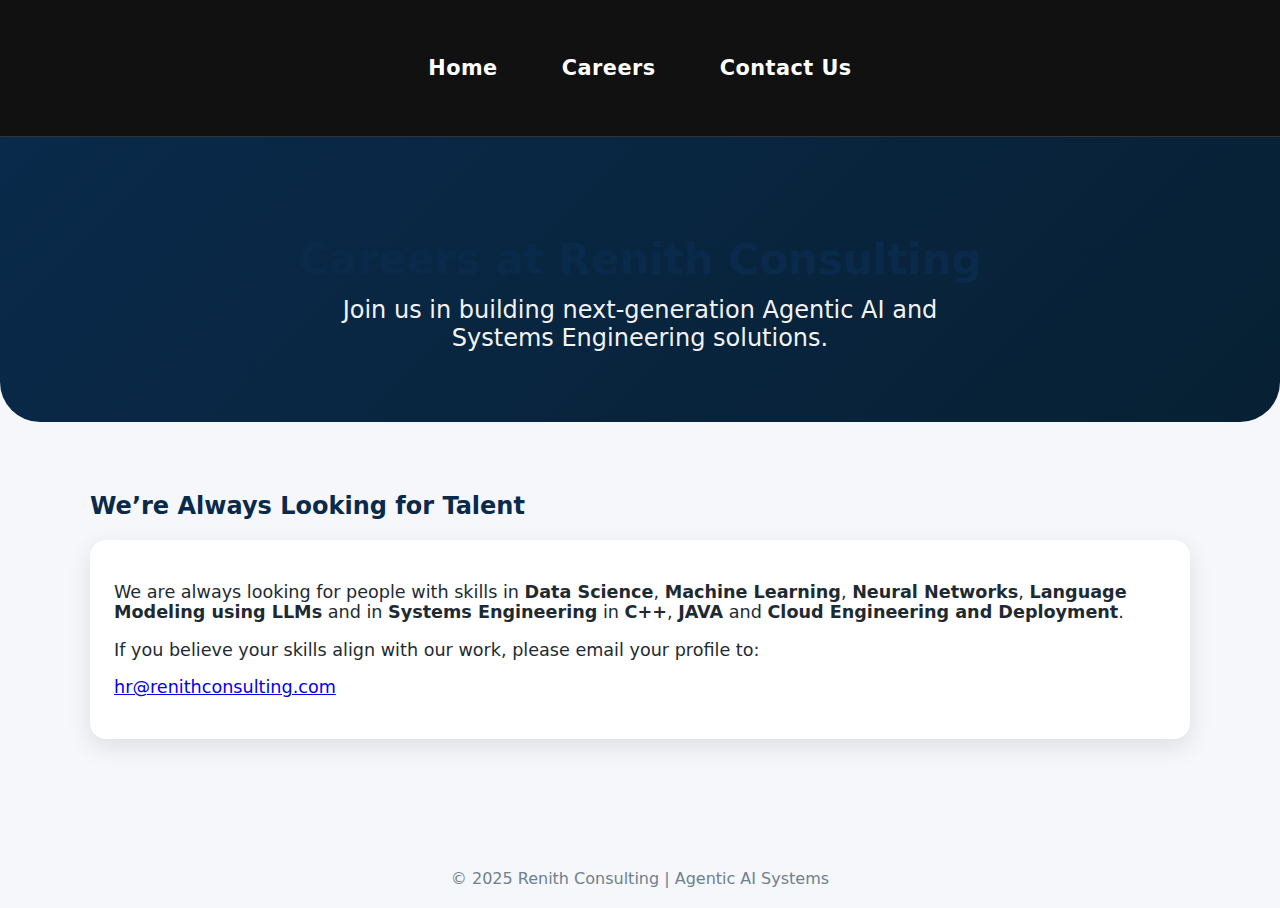
<file: Renith_Consulting_Website_Pages/careers.html>
<!DOCTYPE html>
<html lang="en">
<head>
  <meta charset="utf-8" />
  <meta name="viewport" content="width=device-width, initial-scale=1">
  <title>Careers — Renith Consulting</title>
  <link rel="stylesheet" href="styles.css" />
</head>
<body>

<nav class="top-nav">
  <div class="container nav-container">
    <a href="index.html" class="nav-link">Home</a>
    <a href="careers.html" class="nav-link">Careers</a>
    <a href="contact.html" class="nav-link">Contact Us</a>
  </div>
</nav>

<header class="hero premium">
  <div class="container">
    <h1>Careers at Renith Consulting</h1>
    <p class="hero-sub">Join us in building next-generation Agentic AI and Systems Engineering solutions.</p>
  </div>
</header>

<main class="container">
  <section class="section">
    <h2>We’re Always Looking for Talent</h2>
    <div class="card premium-card" style="padding: 24px; font-size: 1.1rem;">
      <p>
        We are always looking for people with skills in 
        <strong>Data Science</strong>, <strong>Machine Learning</strong>, 
        <strong>Neural Networks</strong>, <strong>Language Modeling using LLMs</strong> 
        and in <strong>Systems Engineering</strong> in 
        <strong>C++</strong>, <strong>JAVA</strong> and 
        <strong>Cloud Engineering and Deployment</strong>.
      </p>
      <p style="margin-top: 18px;">
        If you believe your skills align with our work, please email your profile to:
      </p>
      <p>
        <a href="mailto:hr@renithconsulting.com">hr@renithconsulting.com</a>
      </p>
    </div>
  </section>
</main>

<footer class="footer">
  © 2025 Renith Consulting | Agentic AI Systems
</footer>

</body>
</html>
</file>
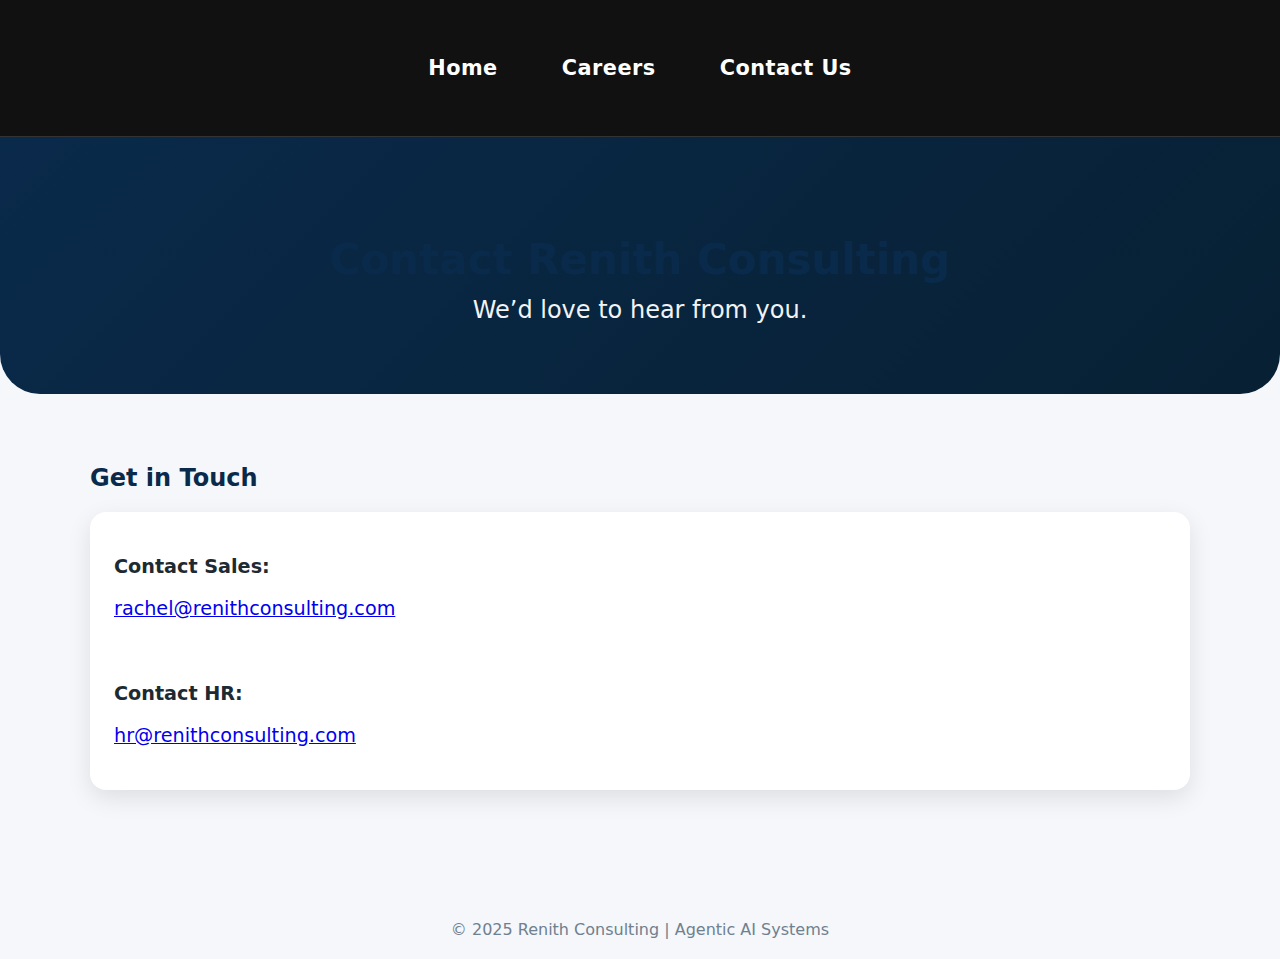
<file: Renith_Consulting_Website_Pages/contact.html>
<!DOCTYPE html>
<html lang="en">
<head>
  <meta charset="utf-8" />
  <meta name="viewport" content="width=device-width, initial-scale=1">
  <title>Contact Us — Renith Consulting</title>
  <link rel="stylesheet" href="styles.css" />
</head>
<body>

<nav class="top-nav">
  <div class="container nav-container">
    <a href="index.html" class="nav-link">Home</a>
    <a href="careers.html" class="nav-link">Careers</a>
    <a href="contact.html" class="nav-link">Contact Us</a>
  </div>
</nav>

<header class="hero premium">
  <div class="container">
    <h1>Contact Renith Consulting</h1>
    <p class="hero-sub">We’d love to hear from you.</p>
  </div>
</header>

<main class="container">
  <section class="section">
    <h2>Get in Touch</h2>
    <div class="card premium-card" style="padding: 24px; font-size: 1.2rem;">

      <p><strong>Contact Sales:</strong></p>
      <p><a href="mailto:rachel@renithconsulting.com">rachel@renithconsulting.com</a></p>
      <br>

      <p><strong>Contact HR:</strong></p>
      <p><a href="mailto:hr@renithconsulting.com">hr@renithconsulting.com</a></p>

    </div>
  </section>
</main>

<footer class="footer">
  © 2025 Renith Consulting | Agentic AI Systems
</footer>

</body>
</html>
</file>
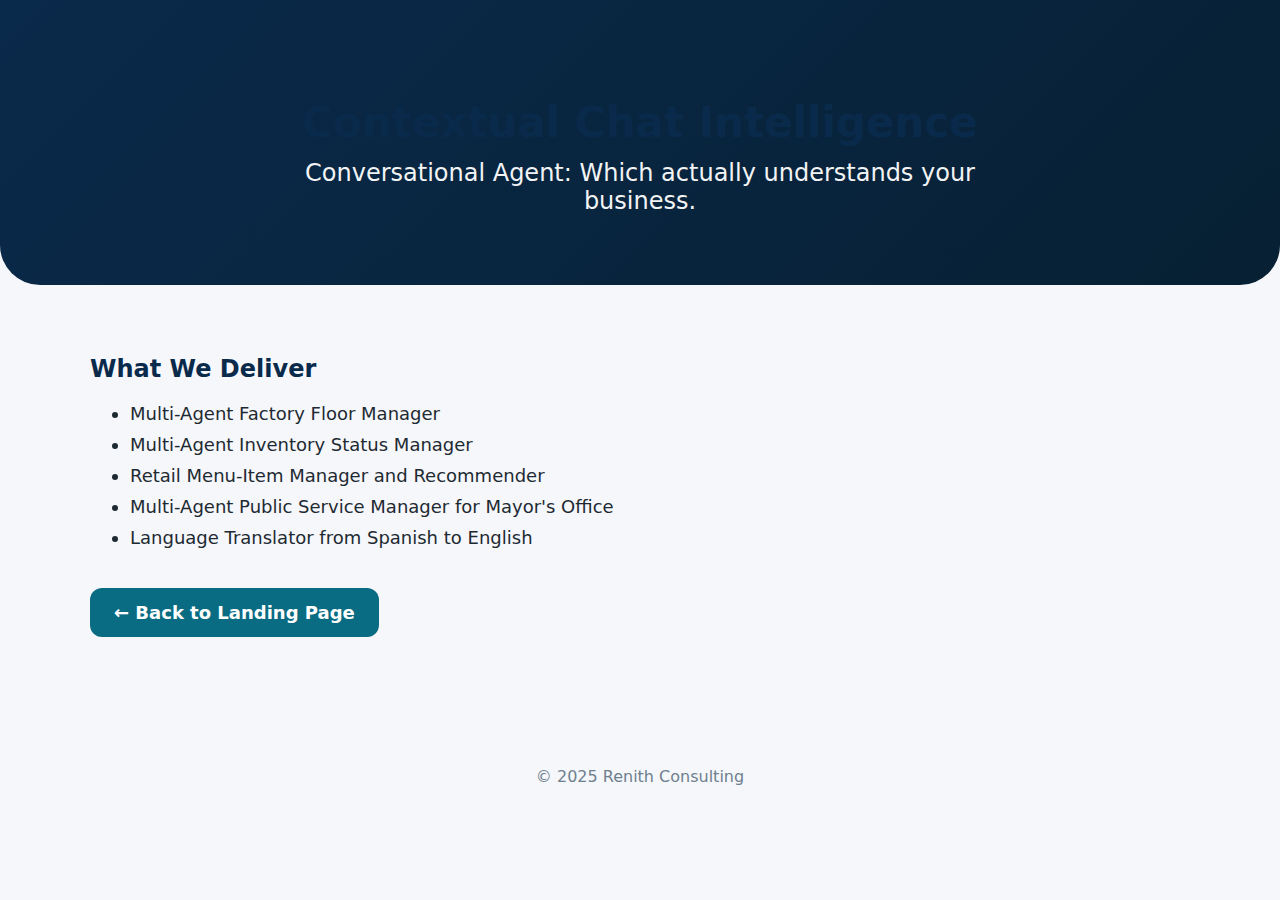
<file: Renith_Consulting_Website_Pages/Contextual_Chat_Intelligence.html>
<!DOCTYPE html>
<html lang="en">
<head>
  <meta charset="utf-8" />
  <meta name="viewport" content="width=device-width, initial-scale=1">
  <title>Contextual Chat Intelligence | Renith Consulting</title>
  <link rel="stylesheet" href="styles.css" />
</head>
<body>

<header class="hero premium">
  <div class="container">
    <h1>Contextual Chat Intelligence</h1>
    <p class="hero-sub">Conversational Agent: Which actually understands your business.</p>
  </div>
</header>

<main class="container">
  <section class="section">
    <h2>What We Deliver</h2>
    <ul class="premium-list">
      <li>Multi-Agent Factory Floor Manager</li>
      <li>Multi-Agent Inventory Status Manager</li>
      <li>Retail Menu-Item Manager and Recommender </li>
      <li>Multi-Agent Public Service Manager for Mayor's Office</li>
      <li>Language Translator from Spanish to English</li>
    </ul>
  </section>

  <section class="section">
    <a class="btn premium-btn" href="index.html">← Back to Landing Page</a>
  </section>
</main>

<footer class="footer">
  © 2025 Renith Consulting
</footer>

</body>
</html>
</file>
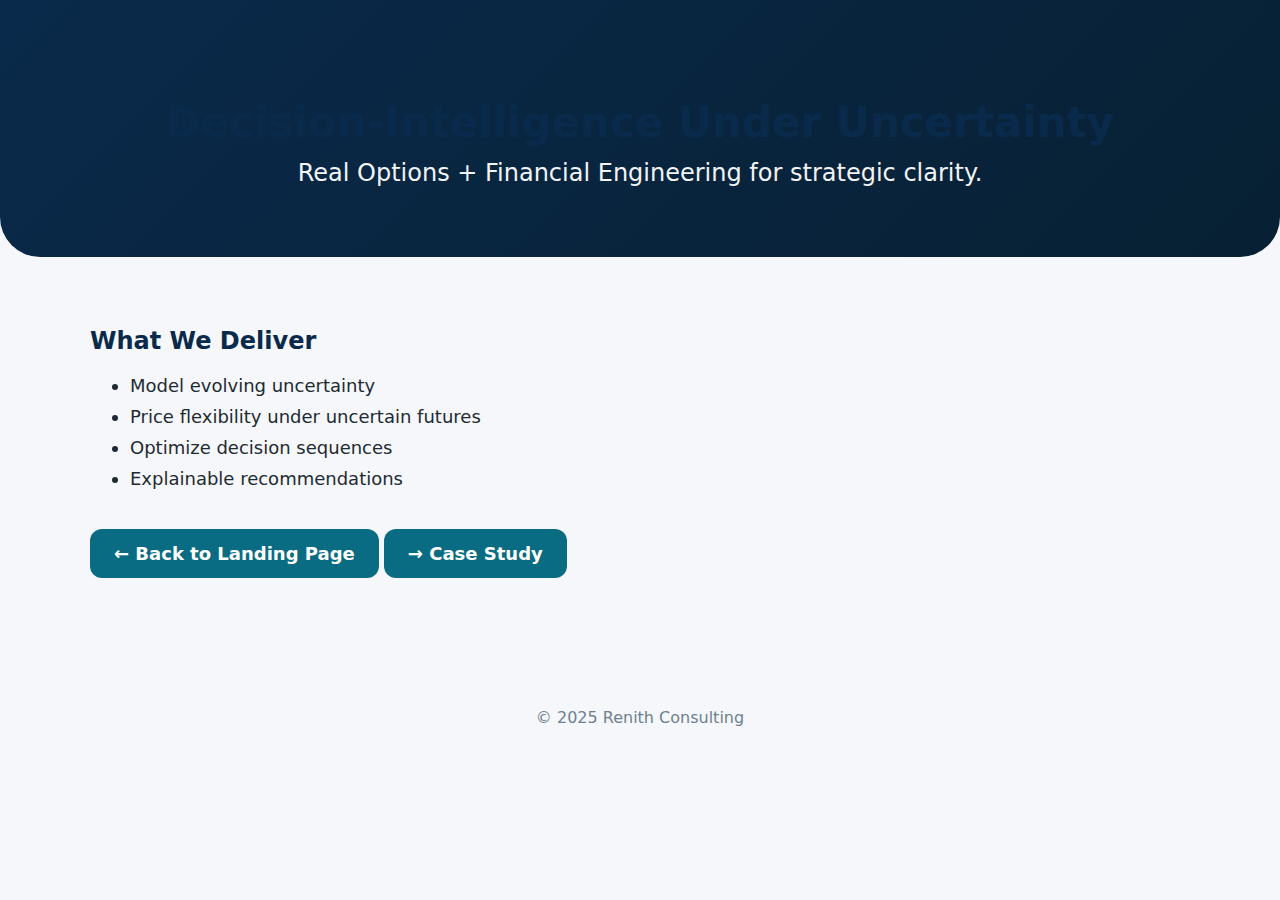
<file: Renith_Consulting_Website_Pages/decision_intelligence.html>
<!DOCTYPE html>
<html lang="en">
<head>
  <meta charset="utf-8" />
  <meta name="viewport" content="width=device-width, initial-scale=1">
  <title>Decision-Intelligence | Renith Consulting</title>
  <link rel="stylesheet" href="styles.css" />
</head>
<body>

<header class="hero premium">
  <div class="container">
    <h1>Decision-Intelligence Under Uncertainty</h1>
    <p class="hero-sub">Real Options + Financial Engineering for strategic clarity.</p>
  </div>
</header>

<main class="container">
  <section class="section">
    <h2>What We Deliver</h2>
    <ul class="premium-list">
      <li>Model evolving uncertainty</li>
      <li>Price flexibility under uncertain futures</li>
      <li>Optimize decision sequences</li>
      <li>Explainable recommendations</li>
    </ul>
  </section>

  <section class="section">
    <a class="btn premium-btn" href="index.html">← Back to Landing Page</a>
    <a class="btn premium-btn" href="decision_intelligence_case.html">→ Case Study</a>
  </section>
</main>

<footer class="footer">
  © 2025 Renith Consulting
</footer>

</body>
</html>
</file>
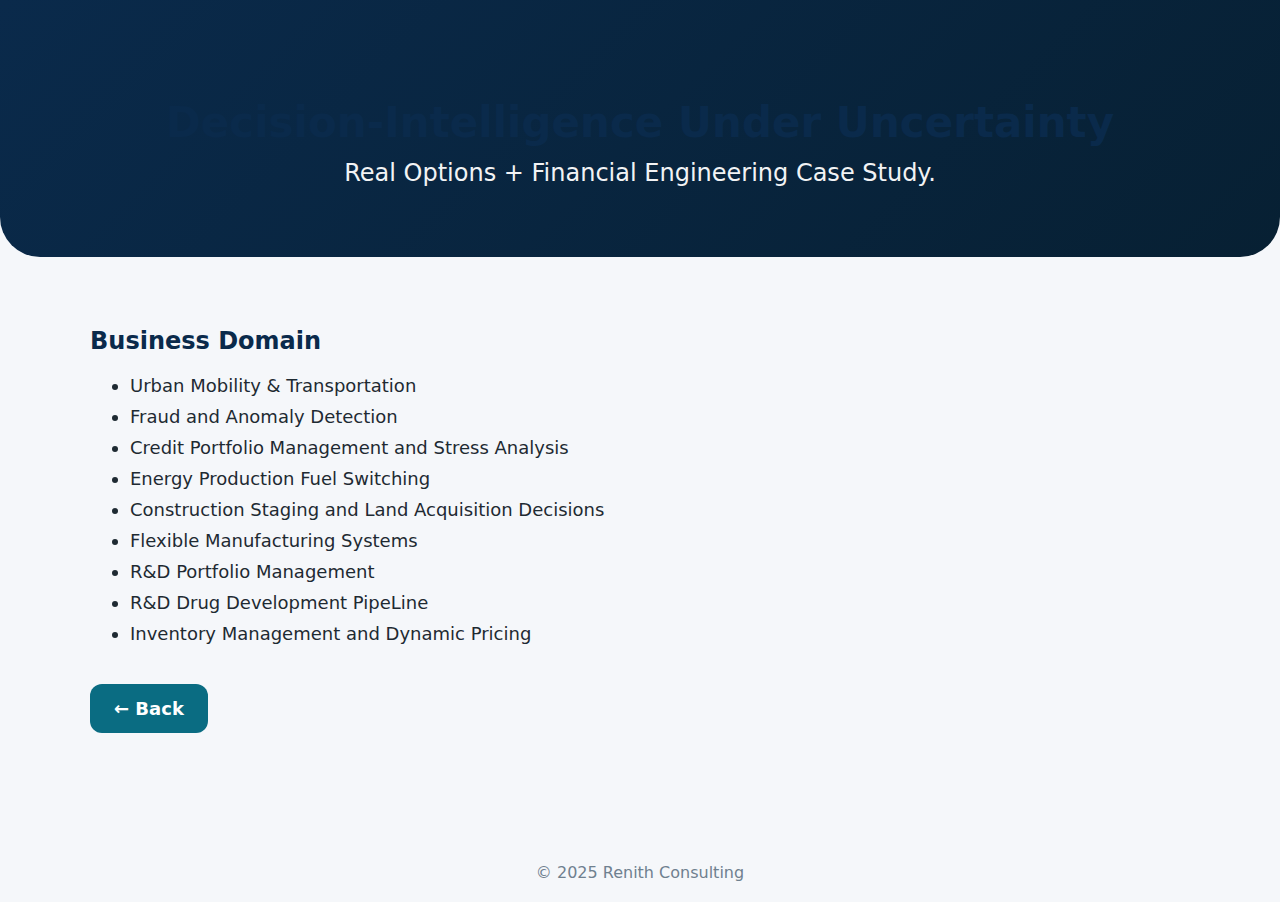
<file: Renith_Consulting_Website_Pages/decision_intelligence_case.html>
<!DOCTYPE html>
<html lang="en">
<head>
  <meta charset="utf-8" />
  <meta name="viewport" content="width=device-width, initial-scale=1">
  <title>Decision-Intelligence | Renith Consulting</title>
  <link rel="stylesheet" href="styles.css" />
</head>
<body>

<header class="hero premium">
  <div class="container">
    <h1>Decision-Intelligence Under Uncertainty</h1>
    <p class="hero-sub">Real Options + Financial Engineering Case Study.</p>
  </div>
</header>

<main class="container">
  <section class="section">
    <h2>Business  Domain</h2>
    <ul class="premium-list">
      <li>Urban Mobility & Transportation</li>
      <li>Fraud and Anomaly Detection</li>
      <li>Credit Portfolio Management and Stress Analysis</li>
      <li>Energy Production Fuel Switching</li>
      <li>Construction Staging and Land Acquisition Decisions</li>
      <li>Flexible Manufacturing Systems</li>
      <li>R&D Portfolio Management</li>
      <li>R&D Drug Development PipeLine</li>
      <li>Inventory Management and Dynamic Pricing</li>
    </ul>
  </section>

  <section class="section">
    <a class="btn premium-btn" href="decision_intelligence.html">← Back</a>
  </section>
</main>

<footer class="footer">
  © 2025 Renith Consulting
</footer>

</body>
</html>
</file>
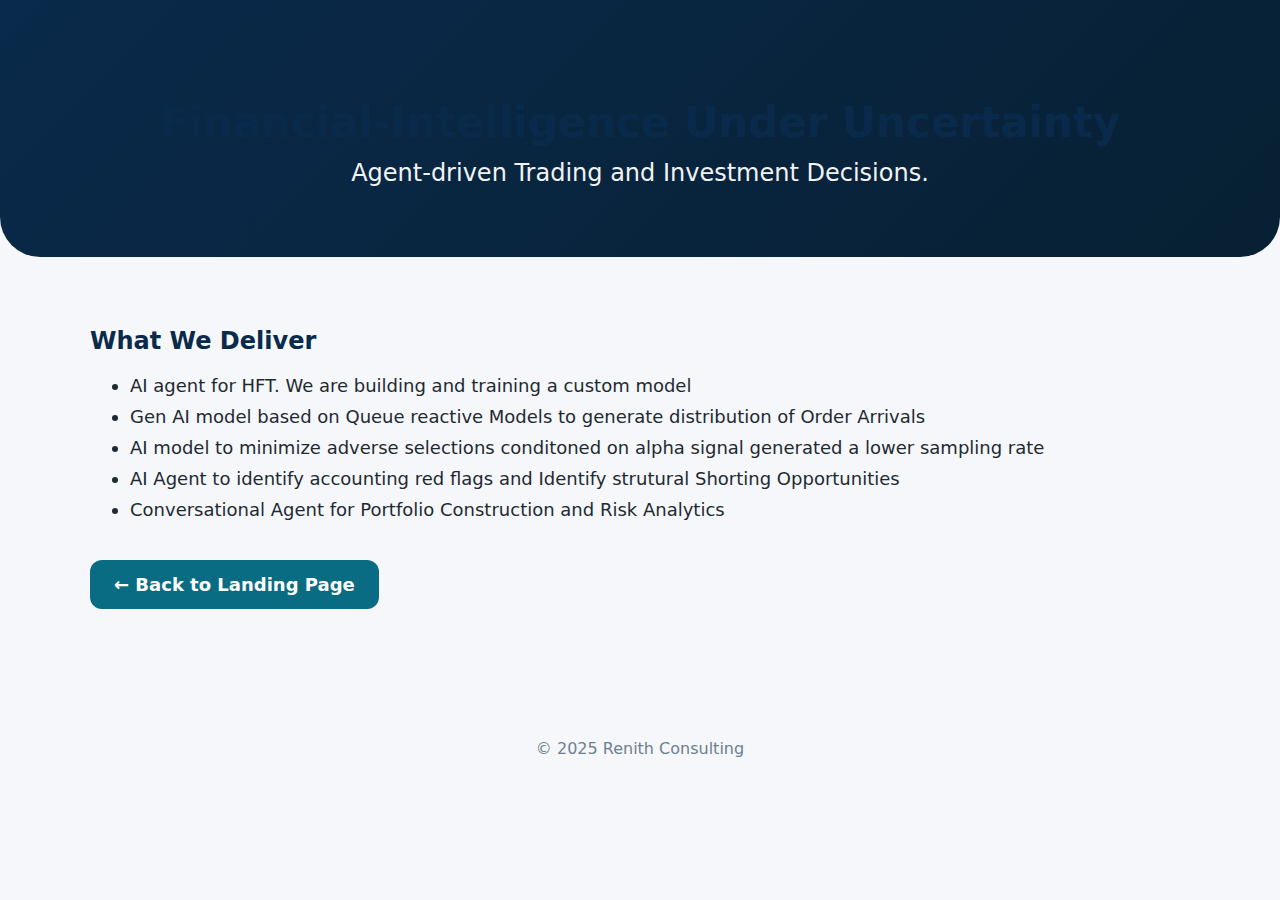
<file: Renith_Consulting_Website_Pages/financial_intelligence.html>
<!DOCTYPE html>
<html lang="en">
<head>
  <meta charset="utf-8" />
  <meta name="viewport" content="width=device-width, initial-scale=1">
  <title>Financial-Intelligence | Renith Consulting</title>
  <link rel="stylesheet" href="styles.css" />
</head>
<body>

<header class="hero premium">
  <div class="container">
    <h1>Financial-Intelligence Under Uncertainty</h1>
    <p class="hero-sub">Agent-driven Trading and Investment Decisions.</p>
  </div>
</header>

<main class="container">
  <section class="section">
    <h2>What We Deliver</h2>
    <ul class="premium-list">
      <li>AI agent for HFT. We are building and training a custom model</li>
      <li>Gen AI model based on Queue reactive Models to generate distribution of Order Arrivals</li>
      <li>AI model to minimize adverse selections conditoned on alpha signal generated a lower sampling rate</li>
      <li>AI Agent to identify accounting red flags and Identify strutural Shorting Opportunities</li>
      <li>Conversational Agent for Portfolio Construction and Risk Analytics</li>
    </ul>
  </section>

  <section class="section">
    <a class="btn premium-btn" href="index.html">← Back to Landing Page</a>
  </section>
</main>

<footer class="footer">
  © 2025 Renith Consulting
</footer>

</body>
</html>
</file>
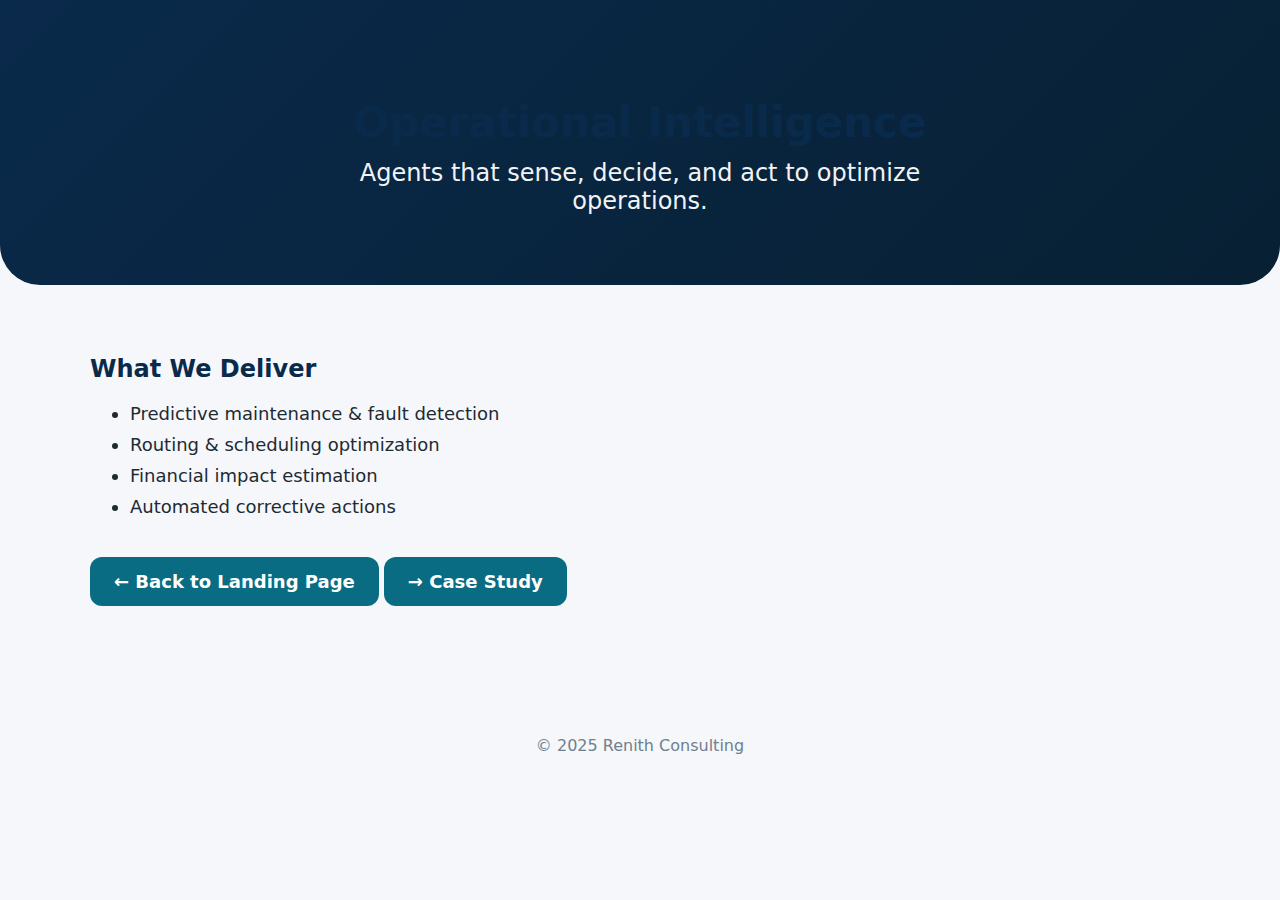
<file: Renith_Consulting_Website_Pages/operational_intelligence.html>
<!DOCTYPE html>
<html lang="en">
<head>
  <meta charset="utf-8" />
  <meta name="viewport" content="width=device-width, initial-scale=1">
  <title>Operational Intelligence | Renith Consulting</title>
  <link rel="stylesheet" href="styles.css" />
</head>
<body>

<header class="hero premium">
  <div class="container">
    <h1>Operational Intelligence</h1>
    <p class="hero-sub">Agents that sense, decide, and act to optimize operations.</p>
  </div>
</header>

<main class="container">
  <section class="section">
    <h2>What We Deliver</h2>
    <ul class="premium-list">
      <li>Predictive maintenance & fault detection</li>
      <li>Routing & scheduling optimization</li>
      <li>Financial impact estimation</li>
      <li>Automated corrective actions</li>
    </ul>
  </section>

  <section class="section">
    <a class="btn premium-btn" href="index.html">← Back to Landing Page</a>
    <a class="btn premium-btn" href="operational_intelligence_case.html">→ Case Study</a>
  </section>
</main>

<footer class="footer">
  © 2025 Renith Consulting
</footer>

</body>
</html>
</file>
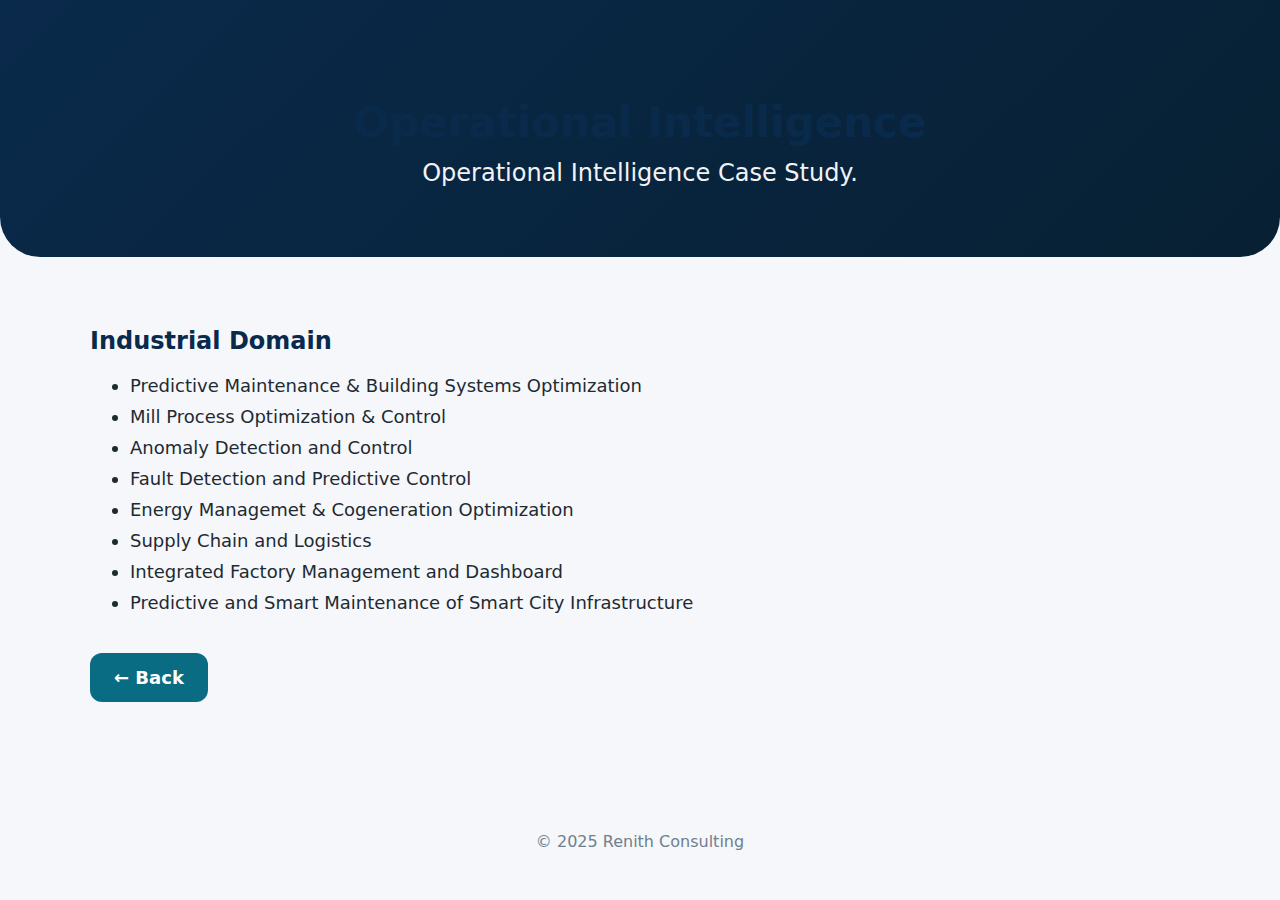
<file: Renith_Consulting_Website_Pages/operational_intelligence_case.html>
<!DOCTYPE html>
<html lang="en">
<head>
  <meta charset="utf-8" />
  <meta name="viewport" content="width=device-width, initial-scale=1">
  <title>Operational Intelligence | Renith Consulting</title>
  <link rel="stylesheet" href="styles.css" />
</head>
<body>

<header class="hero premium">
  <div class="container">
    <h1>Operational Intelligence</h1>
    <p class="hero-sub">Operational Intelligence Case Study.</p>
  </div>
</header>

<main class="container">
  <section class="section">
    <h2>Industrial Domain</h2>
    <ul class="premium-list">
      <li>Predictive Maintenance & Building Systems Optimization</li>
      <li>Mill Process Optimization & Control</li>
      <li>Anomaly Detection and Control</li>
      <li>Fault Detection and Predictive Control</li>
      <li>Energy Managemet & Cogeneration Optimization</li>
      <li>Supply Chain and Logistics</li>
      <li>Integrated Factory Management and Dashboard</li>
      <li>Predictive and Smart Maintenance of Smart City Infrastructure</li>
    </ul>
  </section>

  <section class="section">
    <a class="btn premium-btn" href="operational_intelligence.html">← Back</a>
  </section>
</main>

<footer class="footer">
  © 2025 Renith Consulting
</footer>

</body>
</html>
</file>
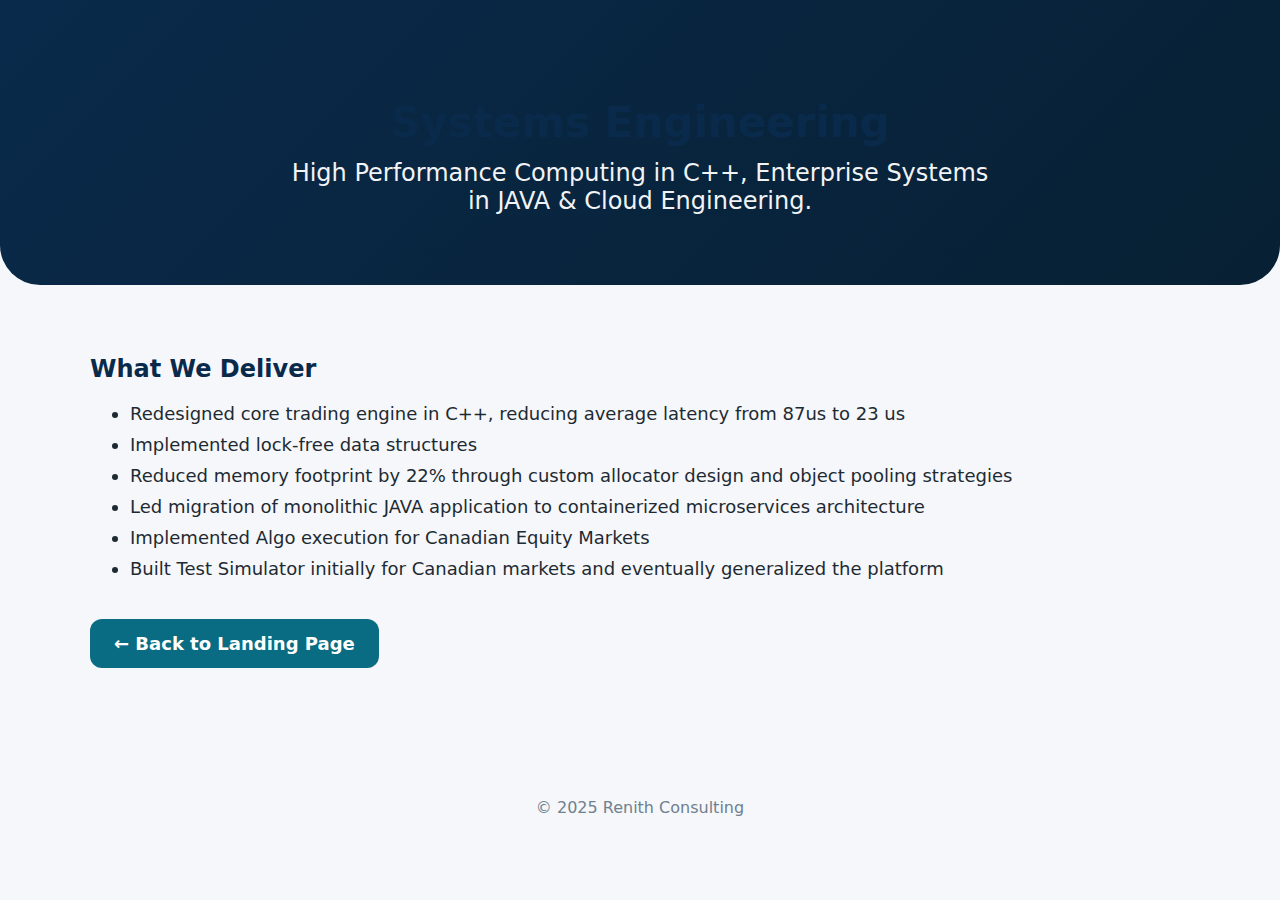
<file: Renith_Consulting_Website_Pages/Systems_Engineering.html>
<!DOCTYPE html>
<html lang="en">
<head>
  <meta charset="utf-8" />
  <meta name="viewport" content="width=device-width, initial-scale=1">
  <title>Systems Engineering | Renith Consulting</title>
  <link rel="stylesheet" href="styles.css" />
</head>
<body>

<header class="hero premium">
  <div class="container">
    <h1>Systems Engineering</h1>
    <p class="hero-sub">High Performance Computing in C++, Enterprise Systems in JAVA & Cloud Engineering.</p>
  </div>
</header>

<main class="container">
  <section class="section">
    <h2>What We Deliver</h2>
    <ul class="premium-list">
      <li>Redesigned core trading engine in C++, reducing average latency from 87us to 23 us</li>
      <li>Implemented lock-free data structures</li>
      <li>Reduced memory footprint by 22% through custom allocator design and object pooling strategies</li>
      <li>Led migration of monolithic JAVA application to containerized microservices architecture</li>
      <li>Implemented Algo execution for Canadian Equity Markets</li>
      <li>Built Test Simulator initially for Canadian markets and eventually generalized the platform</li>
    </ul>
  </section>

  <section class="section">
    <a class="btn premium-btn" href="index.html">← Back to Landing Page</a>
  </section>
</main>

<footer class="footer">
  © 2025 Renith Consulting
</footer>

</body>
</html>
</file>
<file: Renith_Consulting_Website_Pages/styles.css>
:root {
  --navy:#0A2A4B;
  --deep:#072033;
  --teal:#0A6C82;
  --soft:#E8F1F5;
  --ink:#1E2A32;
  --muted:#6F808F;
  --card:#FFFFFF;
  --shadow:rgba(0,0,0,0.10);
}
body {
  margin:0;
  font-family:"Inter",system-ui,Segoe UI,Roboto,Helvetica,Arial,sans-serif;
  background:#F5F7FA;
  color:var(--ink);
}
h1,h2,h3 { color:var(--navy); }
.container { max-width:1100px; margin:auto; padding:30px 20px; }
.section { margin:40px 0; }
.hero {
  padding:40px 20px;
  text-align:center;
}
.hero.premium {
  background:linear-gradient(135deg,var(--navy),var(--deep));
  color:white;
  border-radius:0 0 40px 40px;
}
.hero h1 { font-size:42px; margin-bottom:12px; }
.hero-sub { max-width:700px; margin:0 auto; font-size:24px; opacity:0.95; }
.btn {
  display:inline-block;
  padding:14px 24px;
  border-radius:12px;
  text-decoration:none;
  font-weight:600;
  font-size:18px;
}
.premium-btn {
  background:var(--teal);
  color:white;
}
.premium-btn:hover { opacity:0.9; }
.grid-2 {
  display:grid;
  grid-template-columns:1fr 1fr;
  gap:20px;
}
@media (max-width:800px){
  .grid-2 { grid-template-columns:1fr; }
}
.card {
  background:var(--card);
  padding:24px;
  border-radius:16px;
  box-shadow:0 8px 24px var(--shadow);
}
.premium-card h3 {
  margin-top:0;
  margin-bottom:8px;
  font-size:22px;
  color:var(--teal);
}
.premium-list li {
  margin:10px 0;
  font-size:18px;
}
.footer {
  text-align:center;
  padding:20px;
  margin-top:40px;
  color:var(--muted);
}

.top-nav {
  background: #111;
  padding: 18px 0;            /* More height */
  border-bottom: 1px solid #333;
}

.nav-container {
  display: flex;
  justify-content: center;   /* Centers the items horizontally */
  gap: 40px;                 /* Keeps spacing between Home & Contact */
  align-items: center;
}

.nav-link {
  color: #fff;
  text-decoration: none;
  font-size: 1.3rem;          /* Increased size */
  font-weight: 600;           /* Bolder */
  letter-spacing: 0.5px;      /* Slight letter spacing */
  padding: 8px 12px;          /* Better click-target space */
  transition: color 0.2s ease;
}

.nav-link:hover {
  color: #35b8ff;
}
</file>
